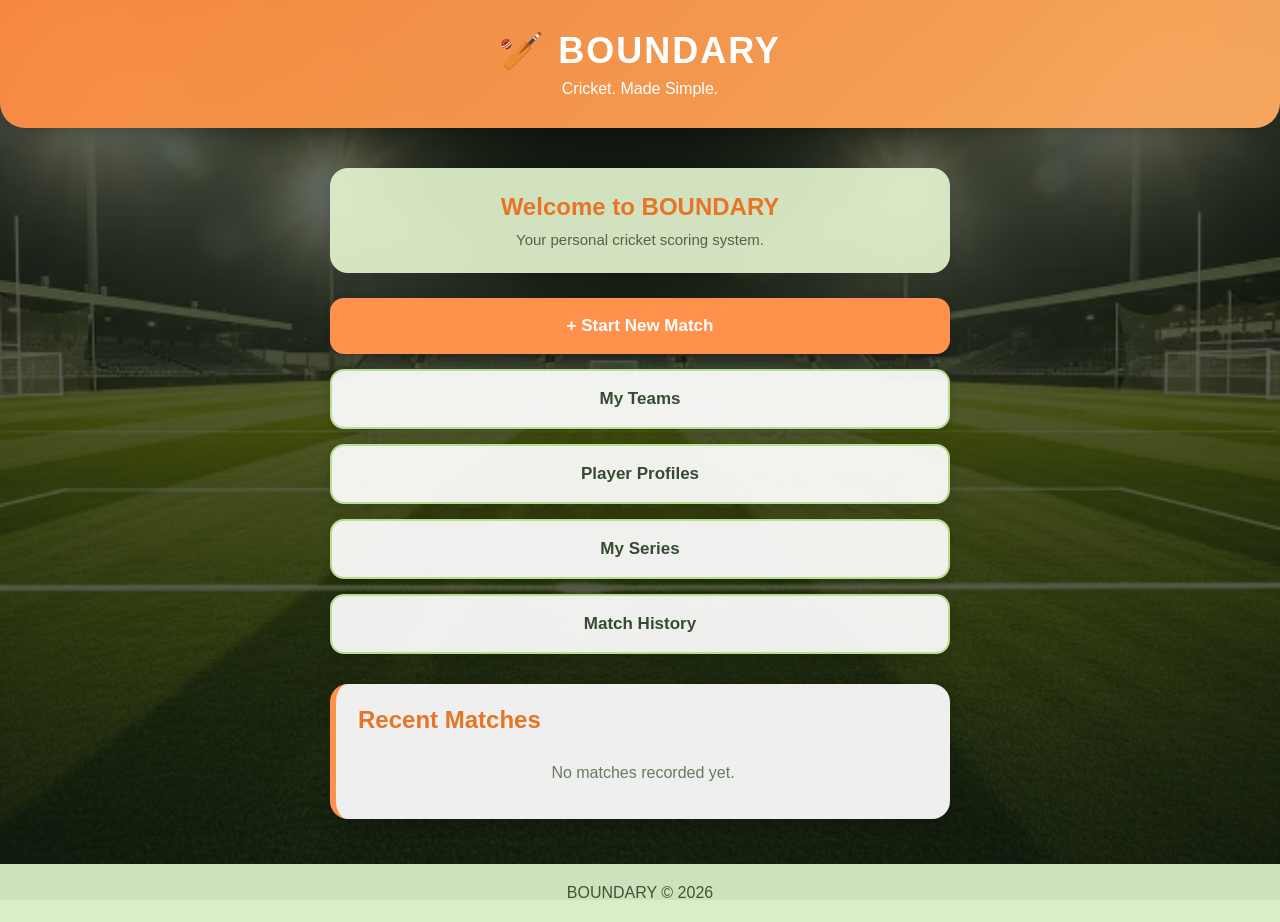
<file: index.html>
<!DOCTYPE html>
<html>
<head>
    <meta charset="UTF-8">
    <meta http-equiv="refresh" content="0;url=homepage.html">
    <title>BOUNDARY</title>
</head>
<body>
    <p>Opening BOUNDARY...</p>
    <script>
        window.location.replace("homepage.html");
    </script>
</body>
</html>
</file>
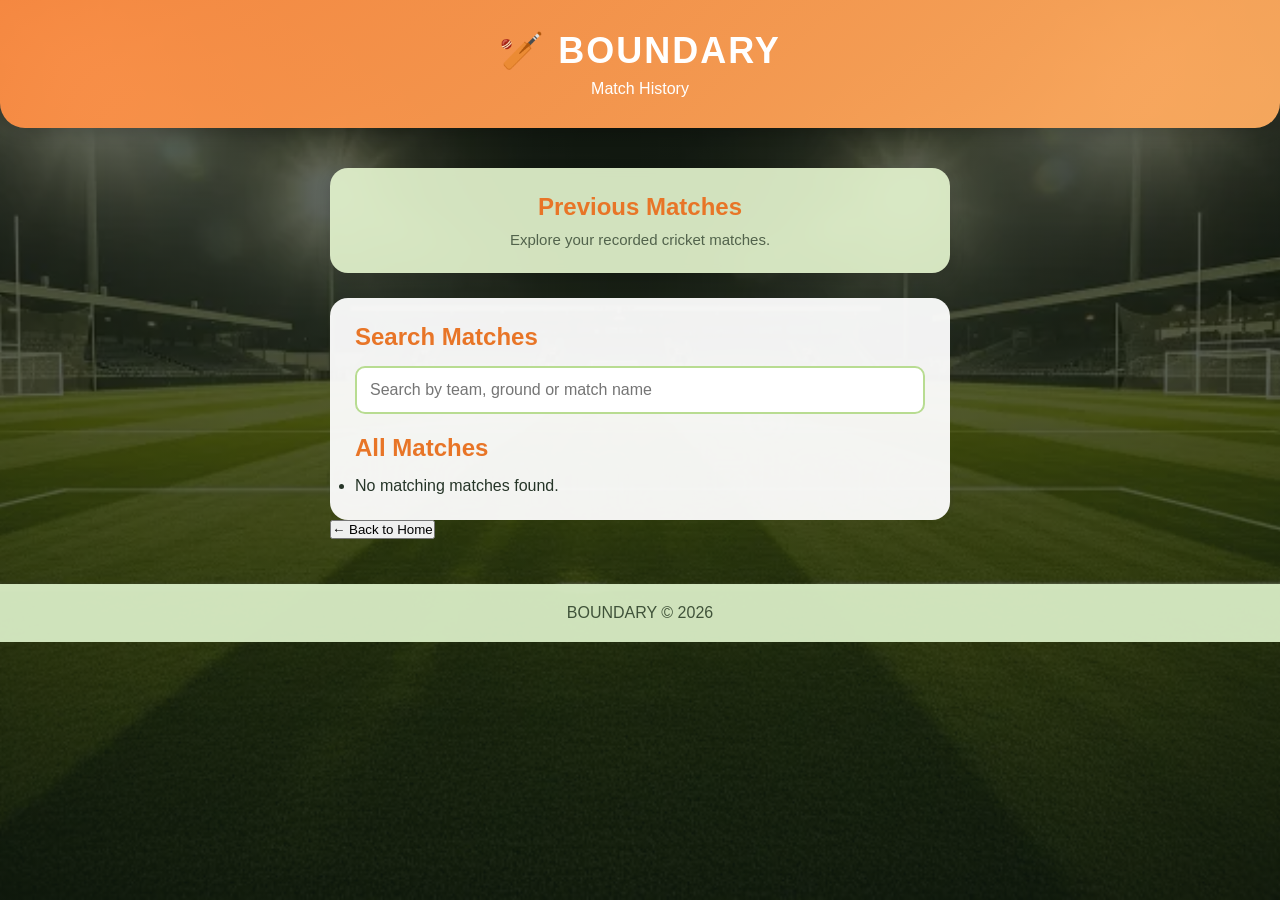
<file: history.html>
<!DOCTYPE html>
<html lang="en">
<head>
    <meta charset="UTF-8">
    <meta name="viewport" content="width=device-width, initial-scale=1.0">
    <title>BOUNDARY - Match History</title>
    <link rel="stylesheet" href="style.css">
</head>
<body>
    <header>
        <h1>🏏 BOUNDARY</h1>
        <p>Match History</p>
    </header>

    <main>
        <section class="welcome">
            <h2>Previous Matches</h2>
            <p>Explore your recorded cricket matches.</p>
        </section>

        <section class="setup-form">
            <h2>Search Matches</h2>

            <input type="text" id="matchSearch"
                   placeholder="Search by team, ground or match name"
                   oninput="displayMatchHistory()">

            <h2>All Matches</h2>

            <ul id="matchHistoryList">
                <li>No matches recorded yet.</li>
            </ul>
        </section>

        <button class="back-button"
                onclick="window.location.href='homepage.html'">
            ← Back to Home
        </button>
    </main>

    <footer><p>BOUNDARY © 2026</p></footer>
    <script src="script.js"></script>
</body>
</html>
</file>
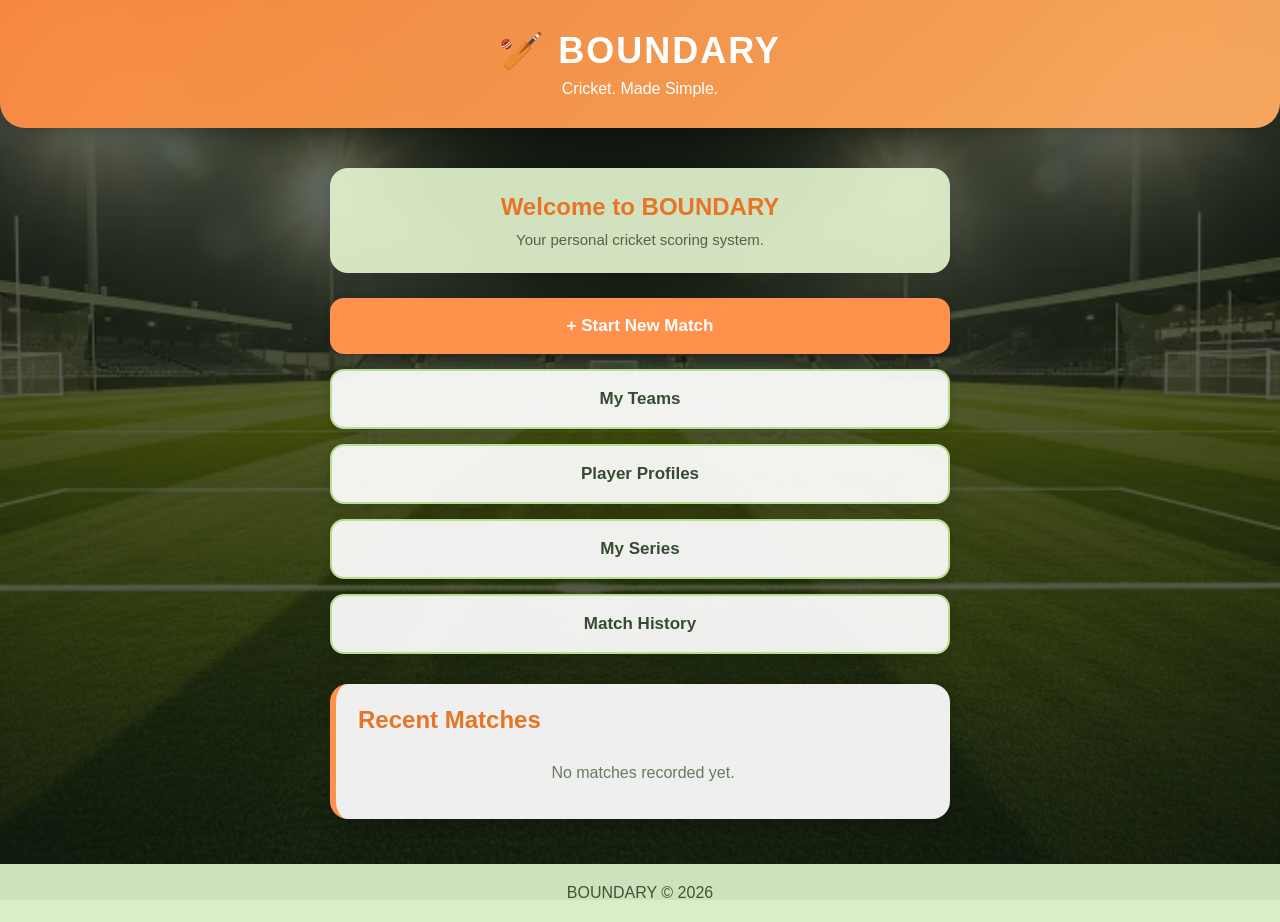
<file: homepage.html>
<!DOCTYPE html>
<html lang="en">
<head>
    <meta charset="UTF-8">
    <meta name="viewport" content="width=device-width, initial-scale=1.0">

    <title>BOUNDARY - Cricket Scoring</title>

    <link rel="stylesheet" href="style.css">
</head>

<body>

    <header>
        <h1>🏏 BOUNDARY</h1>
        <p>Cricket. Made Simple.</p>
    </header>

    <main>

        <section class="welcome">
            <h2>Welcome to BOUNDARY</h2>
            <p>Your personal cricket scoring system.</p>
        </section>

        <section class="menu">

            <button onclick="startMatch()">
                + Start New Match
            </button>

            <button onclick="showTeams()">
                My Teams
            </button>

            <button onclick="showPlayers()">
                Player Profiles
            </button>

            <button onclick="showSeries()">
                My Series
            </button>

            <button onclick="showHistory()">
                Match History
            </button>

        </section>

        <section class="recent">
            <h2>Recent Matches</h2>
            <p id="recentMatches">
                No matches recorded yet.
            </p>
        </section>

    </main>

    <footer>
        <p>BOUNDARY © 2026</p>
    </footer>

    <script src="script.js"></script>

</body>
</html>
</file>
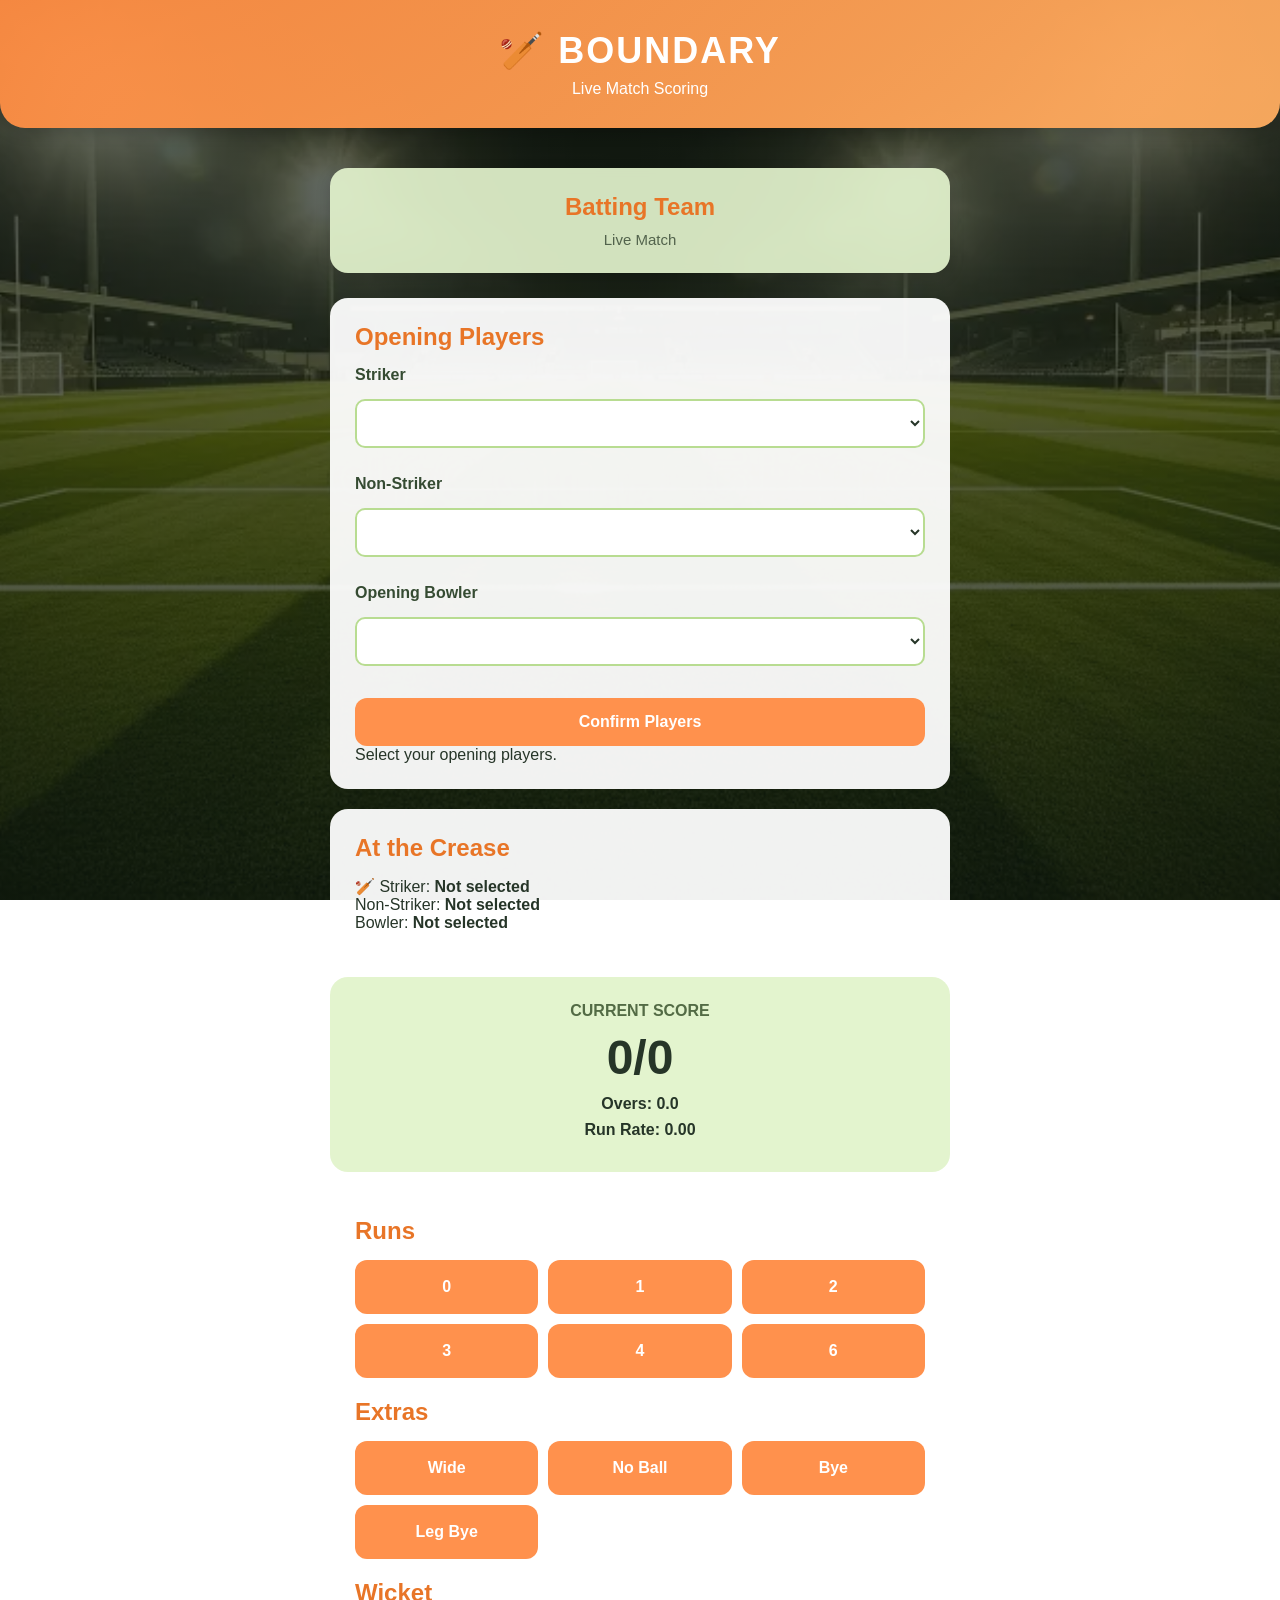
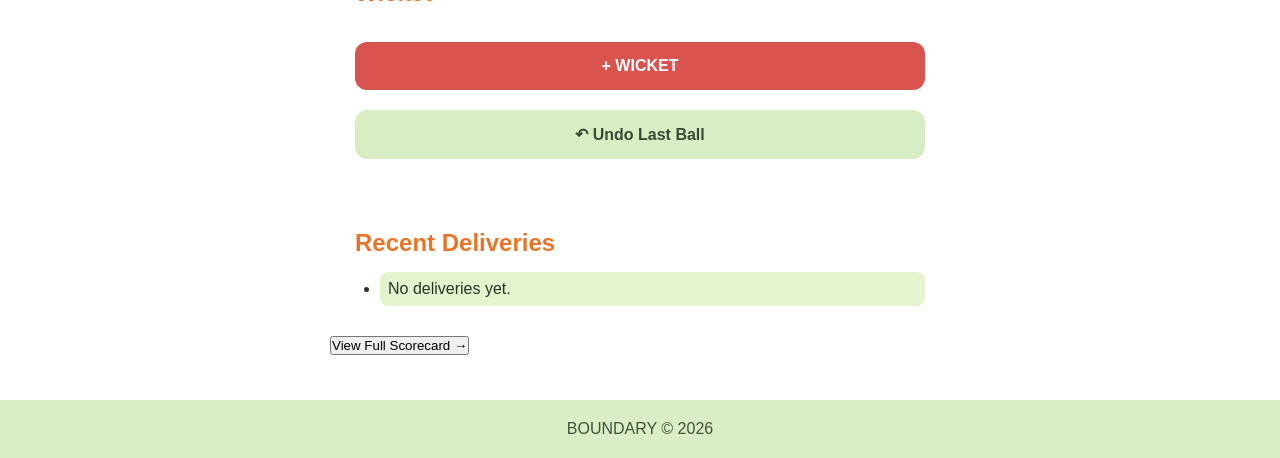
<file: live-scoring.html>
<!DOCTYPE html>
<html lang="en">
<head>
    <meta charset="UTF-8">
    <meta name="viewport" content="width=device-width, initial-scale=1.0">
    <title>BOUNDARY - Live Scoring</title>
    <link rel="stylesheet" href="style.css">
</head>
<body>
    <header>
        <h1>🏏 BOUNDARY</h1>
        <p>Live Match Scoring</p>
    </header>

    <main>
        <section class="welcome">
            <h2 id="battingTeamName">Batting Team</h2>
            <p id="matchInfo">Live Match</p>
        </section>

        <section class="setup-form">
    <h2>Opening Players</h2>

    <label for="striker">Striker</label>
    <select id="striker"></select>

    <label for="nonStriker">Non-Striker</label>
    <select id="nonStriker"></select>

    <label for="openingBowler">Opening Bowler</label>
    <select id="openingBowler"></select>

    <button onclick="confirmOpeningPlayers()">
        Confirm Players
    </button>

    <p id="openingStatus">Select your opening players.</p>
</section>
<section class="setup-form" id="playingPlayers">
    <h2>At the Crease</h2>

    <p>🏏 Striker: <strong id="currentStriker">Not selected</strong></p>

    <p>Non-Striker: <strong id="currentNonStriker">Not selected</strong></p>

    <p>Bowler: <strong id="currentBowler">Not selected</strong></p>
</section>
        <section class="score-card">
    <p class="score-label">CURRENT SCORE</p>
    <h1 id="totalScore">0/0</h1>
    <p id="oversDisplay">Overs: 0.0</p>
    <p id="runRate">Run Rate: 0.00</p>

    <div id="targetInfo" style="display:none;">
        <hr>
        <p id="targetDisplay">Target: 0</p>
        <h2 id="runsNeeded">Runs Needed: 0</h2>
        <p id="ballsRemaining">Balls Remaining: 0</p>
    </div>
</section>

        <section class="setup-form">
            <h2>Runs</h2>
            <div class="scoring-buttons">
                <button onclick="addRuns(0)">0</button>
                <button onclick="addRuns(1)">1</button>
                <button onclick="addRuns(2)">2</button>
                <button onclick="addRuns(3)">3</button>
                <button onclick="addRuns(4)">4</button>
                <button onclick="addRuns(6)">6</button>
            </div>

            <h2>Extras</h2>
            <div class="scoring-buttons">
                <button onclick="addExtra('wide')">Wide</button>
                <button onclick="addExtra('noBall')">No Ball</button>
                <button onclick="addExtra('bye')">Bye</button>
                <button onclick="addExtra('legBye')">Leg Bye</button>
            </div>

            <h2>Wicket</h2>
            <button class="wicket-button" onclick="addWicket()">
                + WICKET
            </button>

            <button class="back-button" onclick="undoBall()">
                ↶ Undo Last Ball
            </button>
        </section>

        <section class="setup-form">
            <h2>Recent Deliveries</h2>
            <ul id="ballHistory">
                <li>No deliveries yet.</li>
            </ul>

        </section>
       <button onclick="window.location.href='scorecard.html'">
    View Full Scorecard →
</button>
    </main>

    <footer><p>BOUNDARY © 2026</p></footer>
    <script src="script.js"></script>
</body>
</html>
</file>
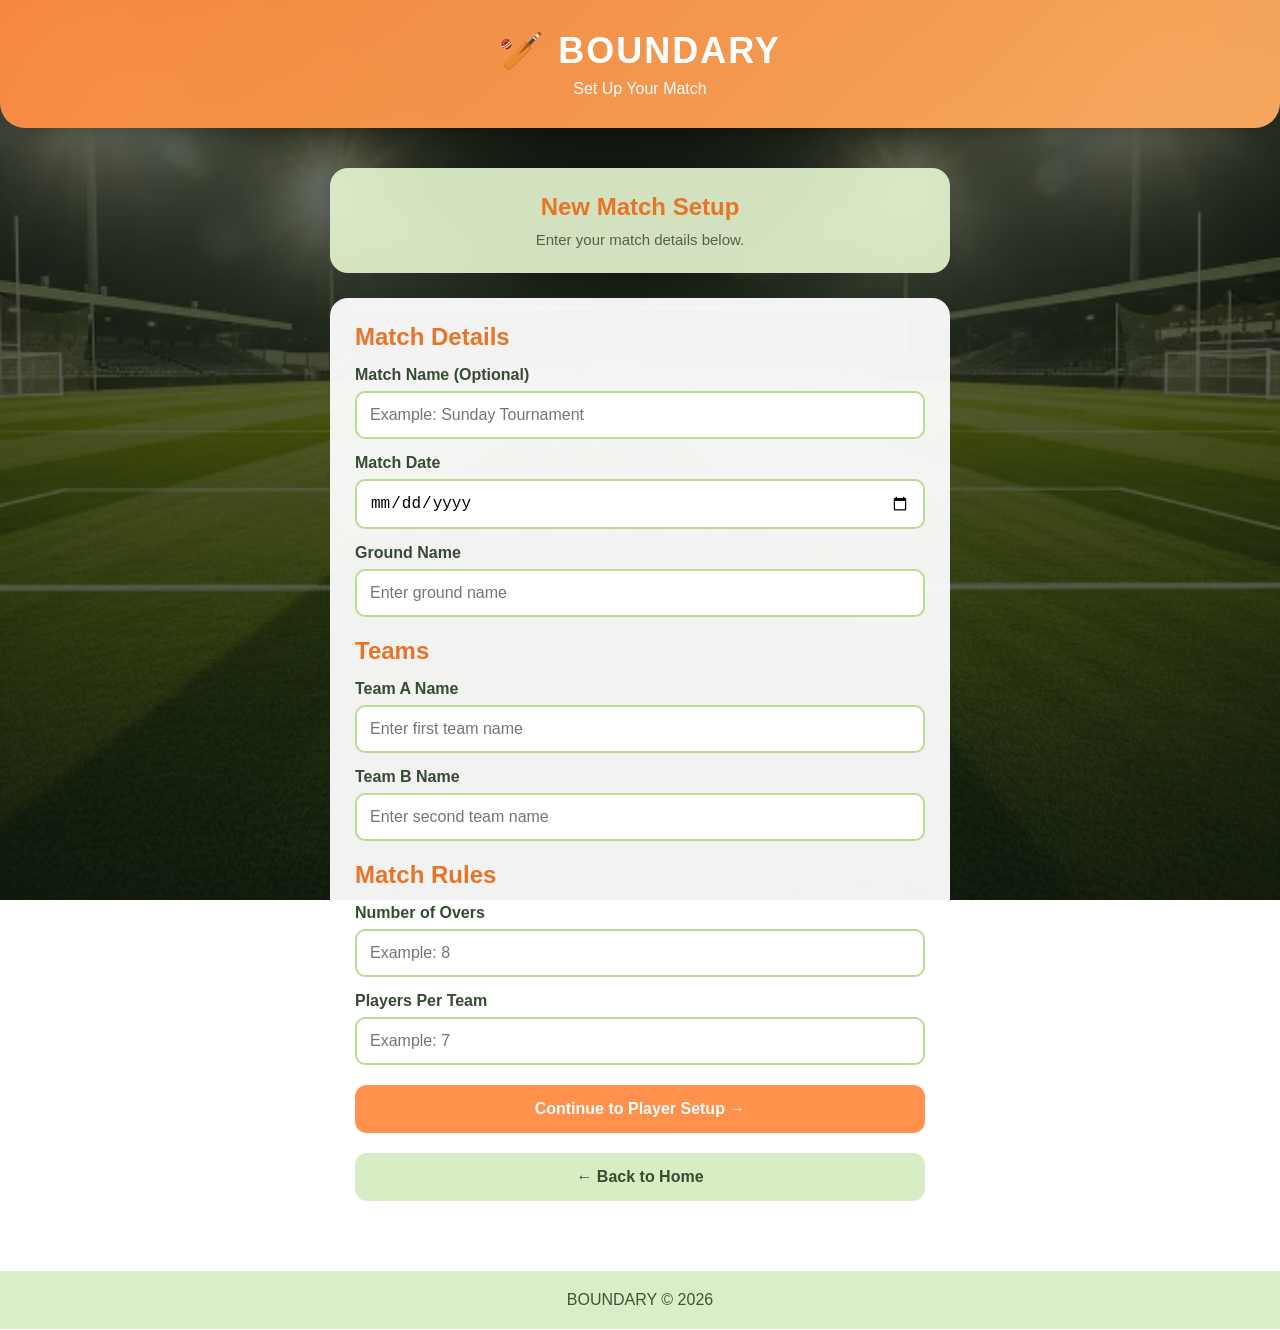
<file: new match.html>
<!DOCTYPE html>
<html lang="en">

<head>
    <meta charset="UTF-8">
    <meta name="viewport" content="width=device-width, initial-scale=1.0">

    <title>BOUNDARY - Match Setup</title>

    <link rel="stylesheet" href="style.css">
</head>

<body>

    <header>
        <h1>🏏 BOUNDARY</h1>
        <p>Set Up Your Match</p>
    </header>

    <main>

        <section class="welcome">
            <h2>New Match Setup</h2>
            <p>Enter your match details below.</p>
        </section>

        <section class="setup-form">

            <h2>Match Details</h2>

            <label>Match Name (Optional)</label>
            <input type="text" id="matchName"
                   placeholder="Example: Sunday Tournament">

            <label>Match Date</label>
            <input type="date" id="matchDate">

            <label>Ground Name</label>
            <input type="text" id="groundName"
                   placeholder="Enter ground name">

            <h2>Teams</h2>

            <label>Team A Name</label>
            <input type="text" id="teamA"
                   placeholder="Enter first team name">

            <label>Team B Name</label>
            <input type="text" id="teamB"
                   placeholder="Enter second team name">

            <h2>Match Rules</h2>

            <label>Number of Overs</label>
            <input type="number" id="overs"
                   min="1" placeholder="Example: 8">

            <label>Players Per Team</label>
            <input type="number" id="players"
                   min="1" placeholder="Example: 7">

            <button onclick="continueSetup()">
                Continue to Player Setup →
            </button>

            <button class="back-button"
                    onclick="window.location.href='homepage.html'">
                ← Back to Home
            </button>

        </section>

    </main>

    <footer>
        <p>BOUNDARY © 2026</p>
    </footer>

    <script src="script.js"></script>

</body>
</html>
</file>
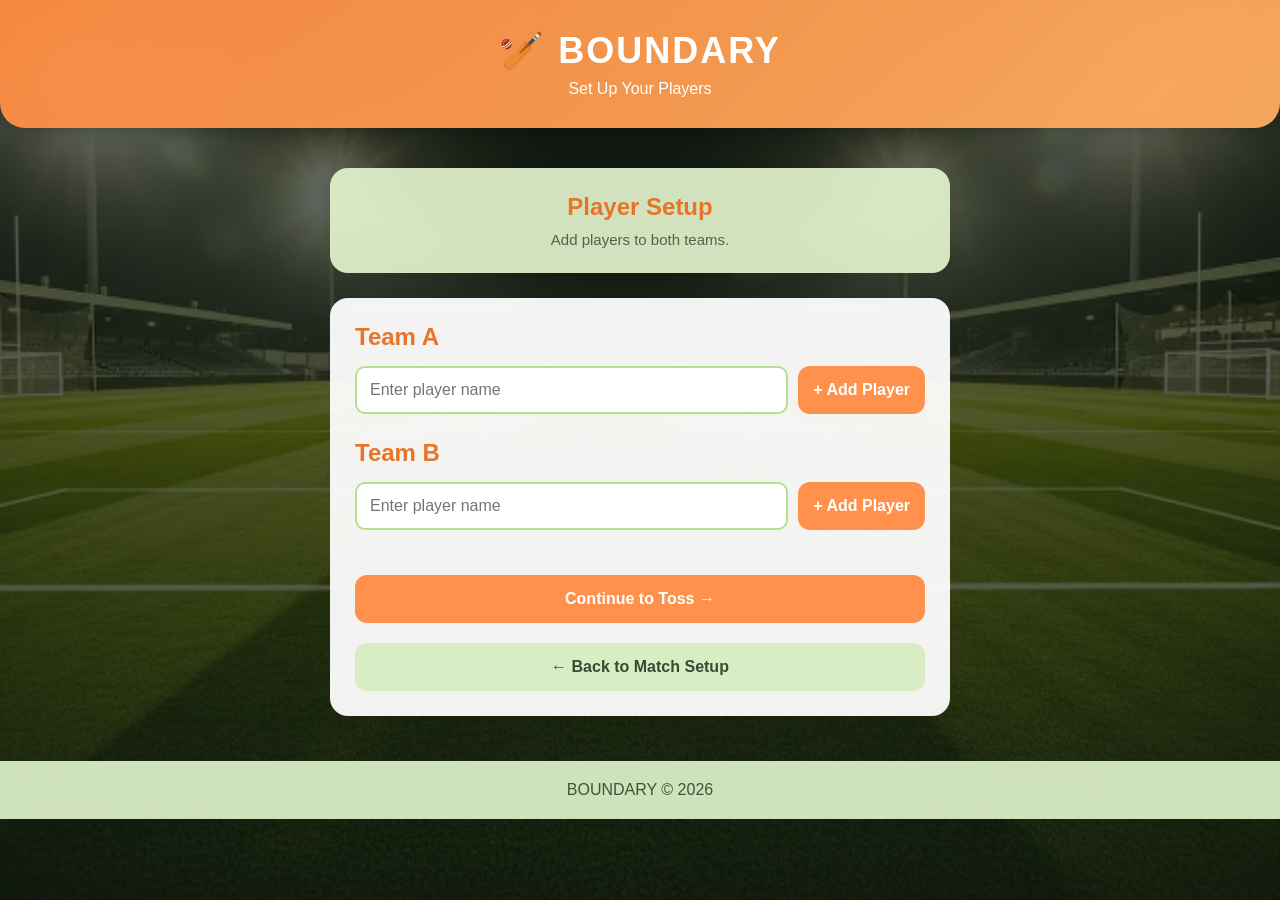
<file: player-setup.html>
<!DOCTYPE html>
<html lang="en">
<head>
    <meta charset="UTF-8">
    <meta name="viewport" content="width=device-width, initial-scale=1.0">
    <title>BOUNDARY - Player Setup</title>
    <link rel="stylesheet" href="style.css">
</head>
<body>
    <header>
        <h1>🏏 BOUNDARY</h1>
        <p>Set Up Your Players</p>
    </header>

    <main>
        <section class="welcome">
            <h2 id="matchTitle">Player Setup</h2>
            <p>Add players to both teams.</p>
        </section>

        <section class="setup-form">
            <h2 id="teamAHeading">Team A</h2>
            <div class="player-entry">
                <input type="text" id="playerAName"
                       placeholder="Enter player name">
                <button onclick="addPlayer('A')">+ Add Player</button>
            </div>
            <ul id="teamAList"></ul>

            <h2 id="teamBHeading">Team B</h2>
            <div class="player-entry">
                <input type="text" id="playerBName"
                       placeholder="Enter player name">
                <button onclick="addPlayer('B')">+ Add Player</button>
            </div>
            <ul id="teamBList"></ul>

            <button onclick="finishPlayerSetup()">
                Continue to Toss →
            </button>

            <button class="back-button"
                    onclick="window.location.href='new match.html'">
                ← Back to Match Setup
            </button>
        </section>
    </main>

    <footer><p>BOUNDARY © 2026</p></footer>
    <script src="script.js"></script>
</body>
</html>
</file>
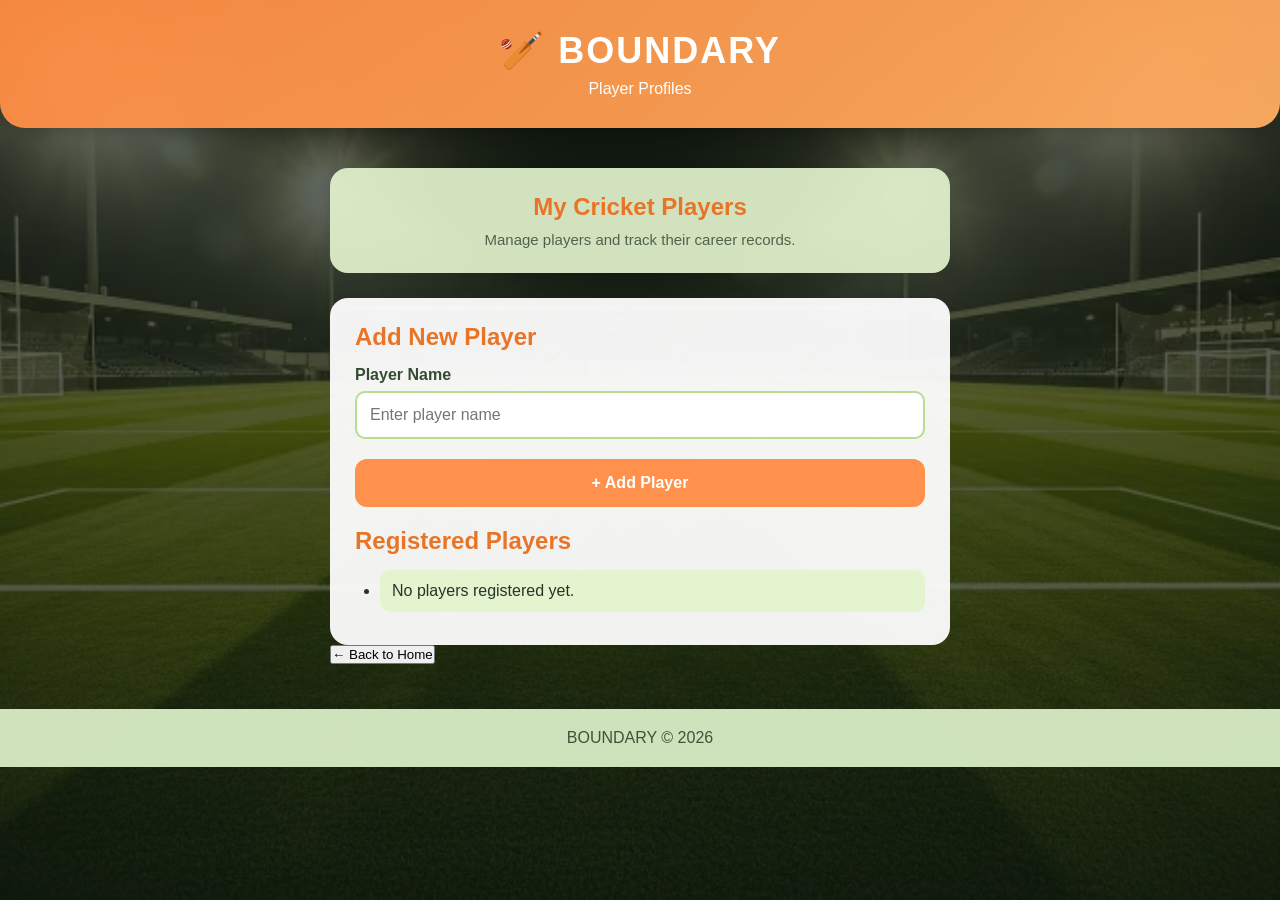
<file: players.html>
<!DOCTYPE html>
<html lang="en">
<head>
    <meta charset="UTF-8">
    <meta name="viewport" content="width=device-width, initial-scale=1.0">
    <title>BOUNDARY - Player Profiles</title>
    <link rel="stylesheet" href="style.css">
</head>
<body>
    <header>
        <h1>🏏 BOUNDARY</h1>
        <p>Player Profiles</p>
    </header>

    <main>
        <section class="welcome">
            <h2>My Cricket Players</h2>
            <p>Manage players and track their career records.</p>
        </section>

        <section class="setup-form">
            <h2>Add New Player</h2>

            <label for="newPlayerName">Player Name</label>
            <input type="text" id="newPlayerName"
                   placeholder="Enter player name">

            <button onclick="savePlayer()">+ Add Player</button>

            <h2>Registered Players</h2>

            <ul id="registeredPlayersList">
                <li>No players registered yet.</li>
            </ul>
        </section>

        <button class="back-button"
                onclick="window.location.href='homepage.html'">
            ← Back to Home
        </button>
    </main>

    <footer><p>BOUNDARY © 2026</p></footer>
    <script src="script.js"></script>
</body>
</html>
</file>
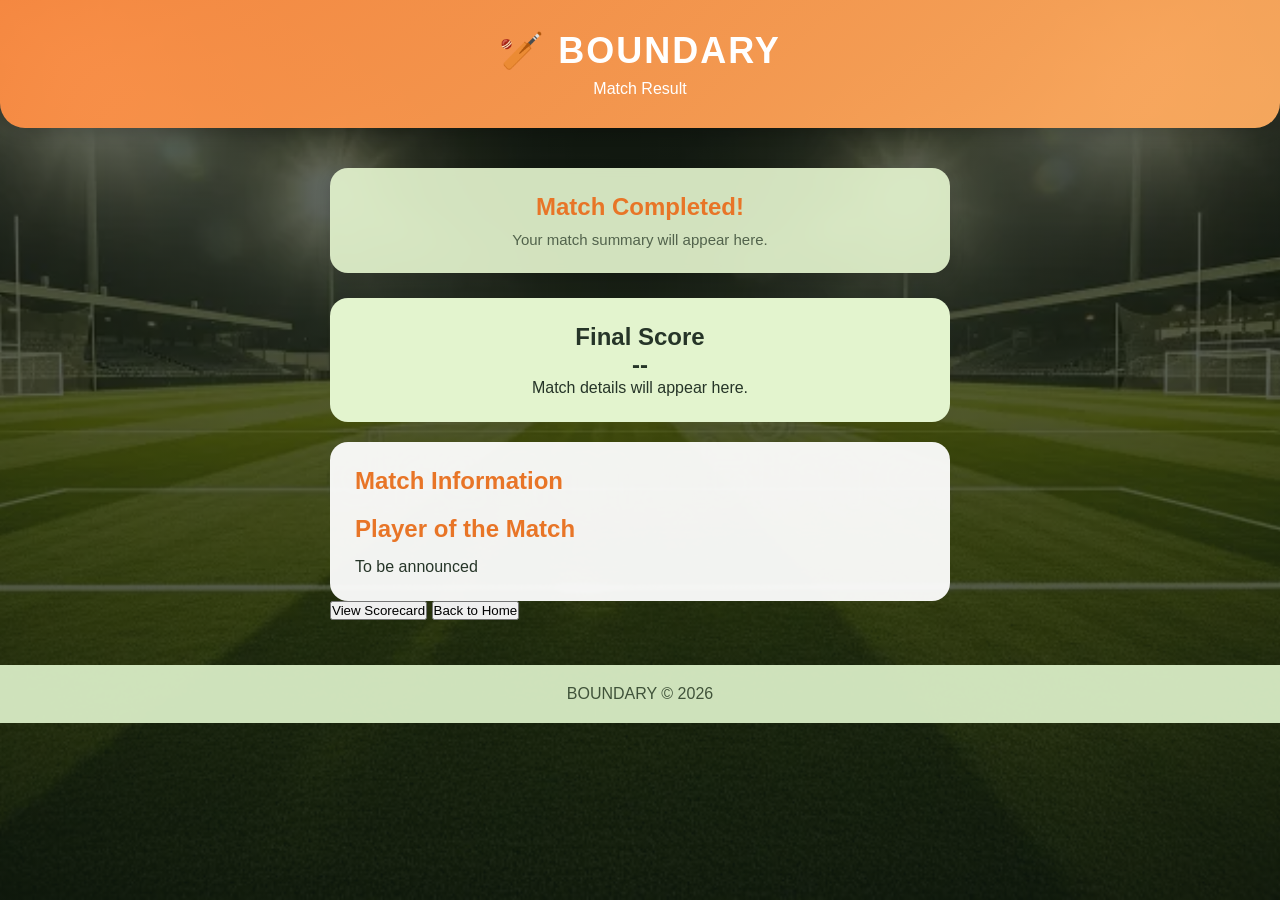
<file: result.html>
<!DOCTYPE html>
<html lang="en">
<head>
    <meta charset="UTF-8">
    <meta name="viewport" content="width=device-width, initial-scale=1.0">
    <title>BOUNDARY - Match Result</title>
    <link rel="stylesheet" href="style.css">
</head>
<body>
    <header>
        <h1>🏏 BOUNDARY</h1>
        <p>Match Result</p>
    </header>

    <main>
        <section class="welcome">
            <h2>Match Completed!</h2>
            <p id="resultMessage">Your match summary will appear here.</p>
        </section>

        <section class="score-card">
            <h2>Final Score</h2>
            <h1 id="finalScore">--</h1>
            <p id="resultDetails">Match details will appear here.</p>
        </section>

        <section class="setup-form">
            <h2>Match Information</h2>
            <p id="resultMatchInfo"></p>

            <h2>Player of the Match</h2>
            <p id="playerOfMatch">To be announced</p>
        </section>

        <button onclick="window.location.href='scorecard.html'">
            View Scorecard
        </button>

        <button class="back-button"
                onclick="window.location.href='homepage.html'">
            Back to Home
        </button>
    </main>

    <footer><p>BOUNDARY © 2026</p></footer>
    <script src="script.js"></script>
</body>
</html>
</file>
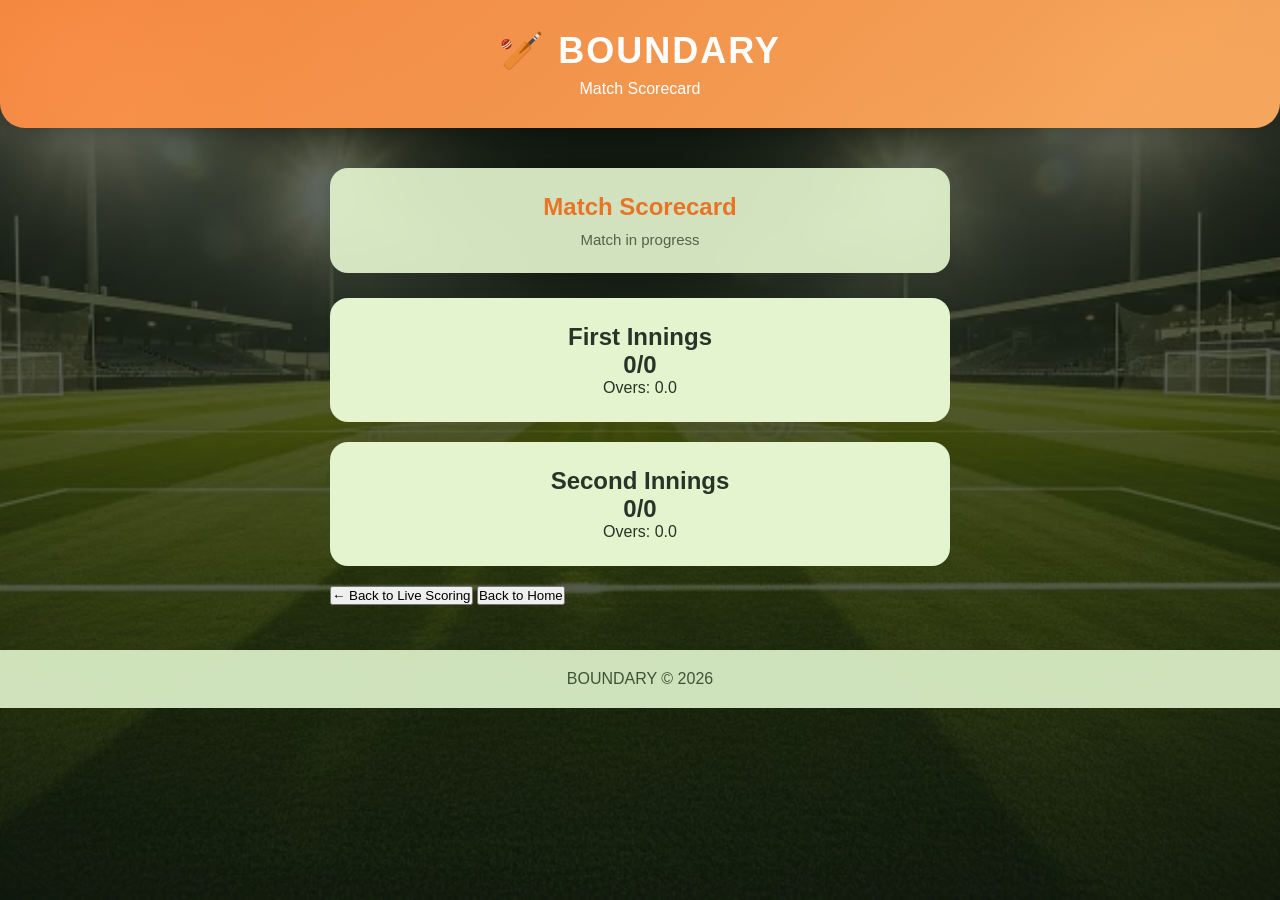
<file: scorecard.html>
<!DOCTYPE html>
<html lang="en">
<head>
    <meta charset="UTF-8">
    <meta name="viewport" content="width=device-width, initial-scale=1.0">
    <title>BOUNDARY - Scorecard</title>
    <link rel="stylesheet" href="style.css">
</head>
<body>
    <header>
        <h1>🏏 BOUNDARY</h1>
        <p>Match Scorecard</p>
    </header>

    <main>
        <section class="welcome">
            <h2 id="scorecardMatchInfo">Match Scorecard</h2>
            <p id="matchResult">Match in progress</p>
        </section>

        <section class="score-card">
            <h2>First Innings</h2>
            <h1 id="firstInningsTotal">0/0</h1>
            <p id="firstInningsOvers">Overs: 0.0</p>
            <div id="firstBattingSummary"></div>
            <div id="firstBowlingSummary"></div>
        </section>

        <section class="score-card">
            <h2>Second Innings</h2>
            <h1 id="secondInningsTotal">0/0</h1>
            <p id="secondInningsOvers">Overs: 0.0</p>
            <div id="secondBattingSummary"></div>
            <div id="secondBowlingSummary"></div>
            <p id="scorecardTarget"></p>
        </section>

        <button onclick="window.location.href='live-scoring.html'">
            ← Back to Live Scoring
        </button>

        <button class="back-button"
                onclick="window.location.href='homepage.html'">
            Back to Home
        </button>
    </main>

    <footer><p>BOUNDARY © 2026</p></footer>
    <script src="script.js"></script>
</body>
</html>
</file>
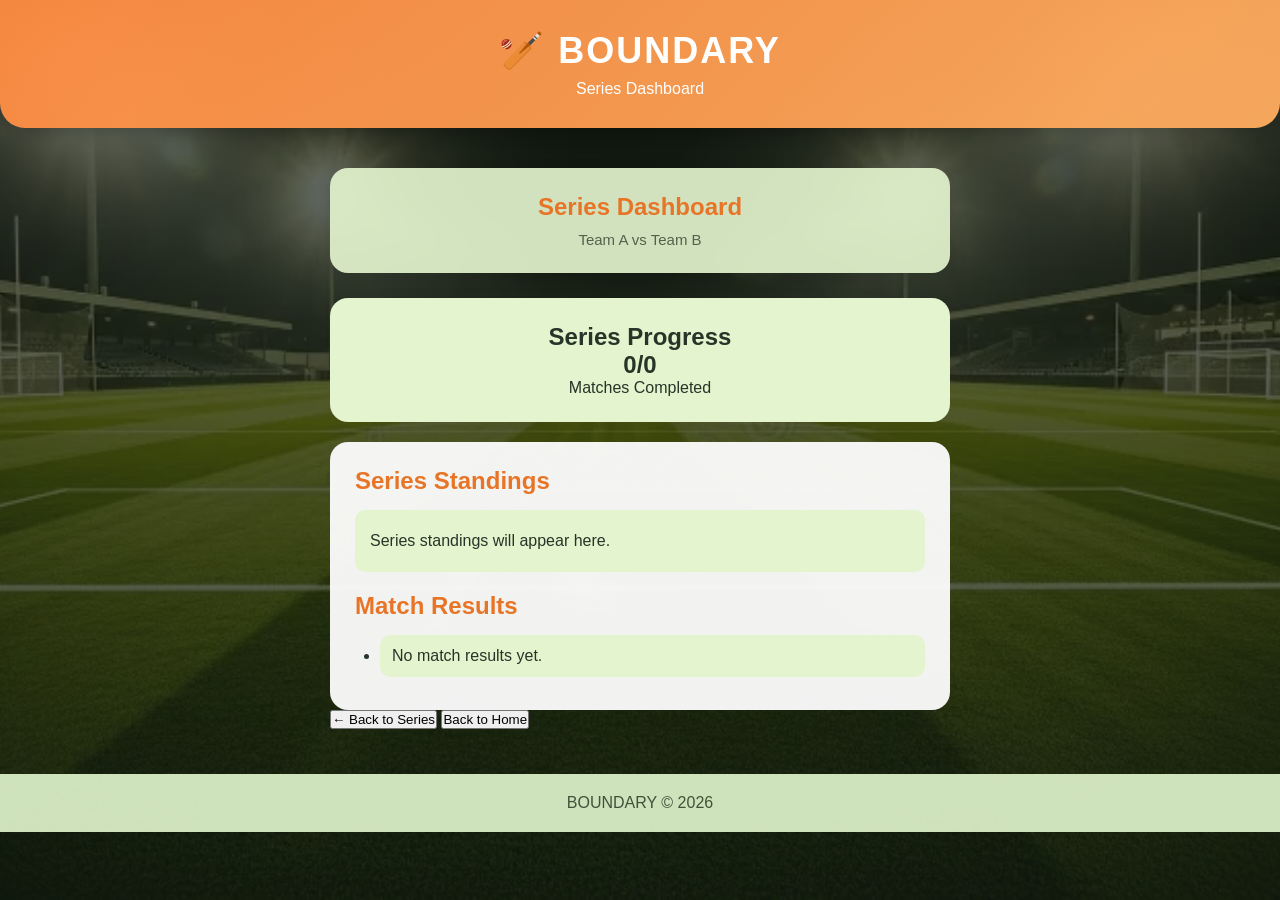
<file: series-dashboard.html>
<!DOCTYPE html>
<html lang="en">
<head>
    <meta charset="UTF-8">
    <meta name="viewport" content="width=device-width, initial-scale=1.0">
    <title>BOUNDARY - Series Dashboard</title>
    <link rel="stylesheet" href="style.css">
</head>
<body>
    <header>
        <h1>🏏 BOUNDARY</h1>
        <p>Series Dashboard</p>
    </header>

    <main>
        <section class="welcome">
            <h2 id="dashboardSeriesName">Series Dashboard</h2>
            <p id="dashboardTeams">Team A vs Team B</p>
        </section>

        <section class="score-card">
            <h2>Series Progress</h2>
            <h1 id="matchesProgress">0/0</h1>
            <p>Matches Completed</p>
        </section>

        <section class="setup-form">
            <h2>Series Standings</h2>

            <div id="seriesStandings">
                <p>Series standings will appear here.</p>
            </div>

            <h2>Match Results</h2>

            <ul id="seriesMatchResults">
                <li>No match results yet.</li>
            </ul>
        </section>

        <button onclick="window.location.href='series.html'">
            ← Back to Series
        </button>

       <button type="button"
        onclick="window.location.assign('./homepage.html')">
    Back to Home
</button>
    </main>

    <footer><p>BOUNDARY © 2026</p></footer>
    <script src="script.js"></script>
</body>
</html>
</file>
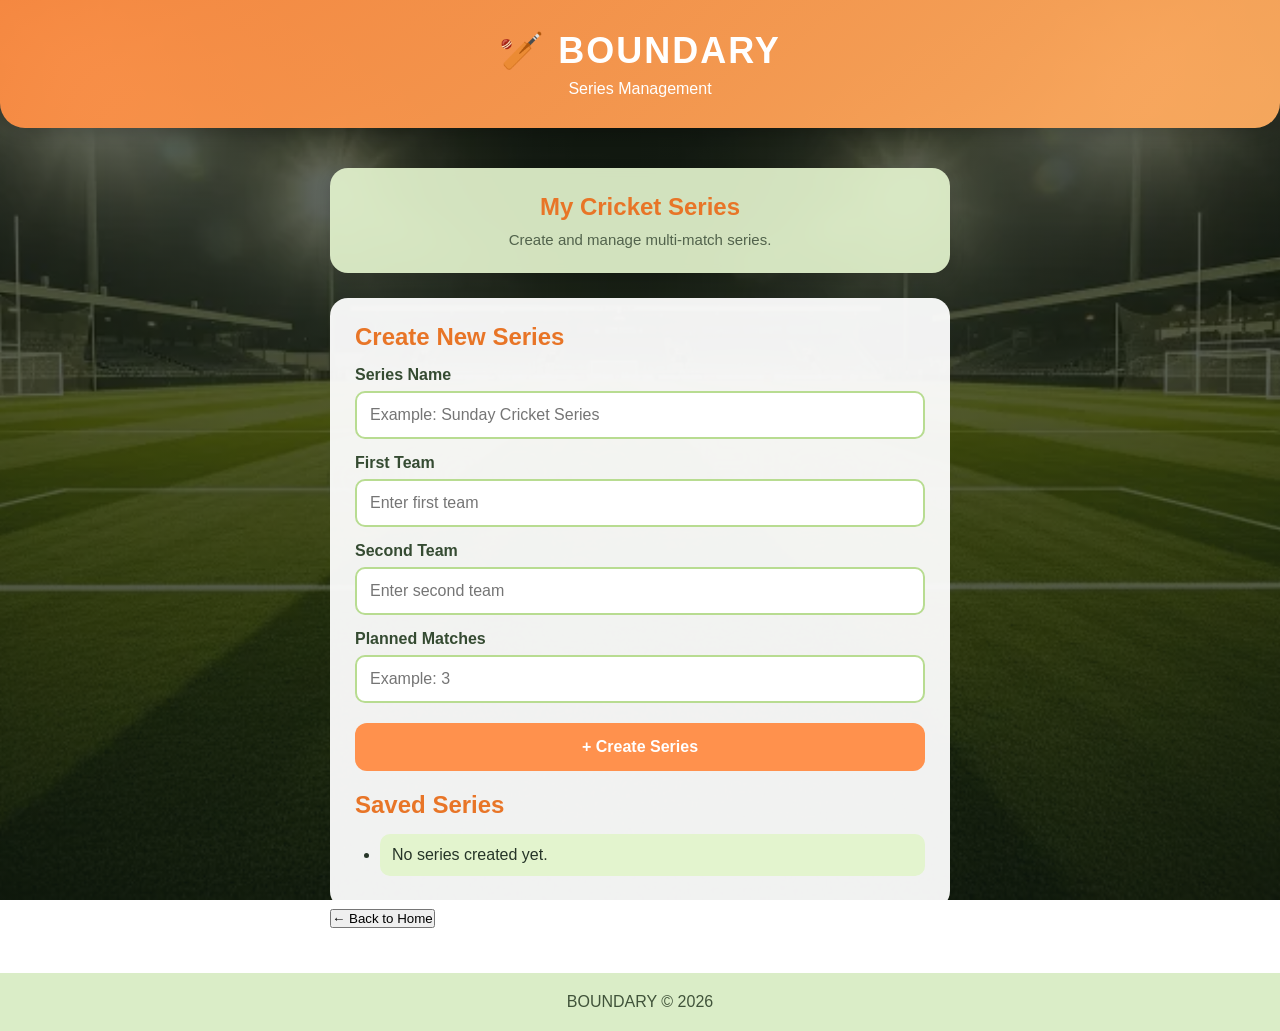
<file: series.html>
<!DOCTYPE html>
<html lang="en">
<head>
    <meta charset="UTF-8">
    <meta name="viewport" content="width=device-width, initial-scale=1.0">
    <title>BOUNDARY - Series Management</title>
    <link rel="stylesheet" href="style.css">
</head>
<body>
    <header>
        <h1>🏏 BOUNDARY</h1>
        <p>Series Management</p>
    </header>

    <main>
        <section class="welcome">
            <h2>My Cricket Series</h2>
            <p>Create and manage multi-match series.</p>
        </section>

        <section class="setup-form">
            <h2>Create New Series</h2>

            <label for="seriesName">Series Name</label>
            <input type="text" id="seriesName"
                   placeholder="Example: Sunday Cricket Series">

            <label for="seriesTeamA">First Team</label>
            <input type="text" id="seriesTeamA"
                   placeholder="Enter first team">

            <label for="seriesTeamB">Second Team</label>
            <input type="text" id="seriesTeamB"
                   placeholder="Enter second team">

            <label for="plannedMatches">Planned Matches</label>
            <input type="number" id="plannedMatches"
                   min="1" placeholder="Example: 3">

            <button onclick="saveSeries()">+ Create Series</button>

            <h2>Saved Series</h2>
            <ul id="savedSeriesList">
                <li>No series created yet.</li>
            </ul>
        </section>

        <button class="back-button"
                onclick="window.location.href='homepage.html'">
            ← Back to Home
        </button>
    </main>

    <footer><p>BOUNDARY © 2026</p></footer>
    <script src="script.js"></script>
</body>
</html>
</file>
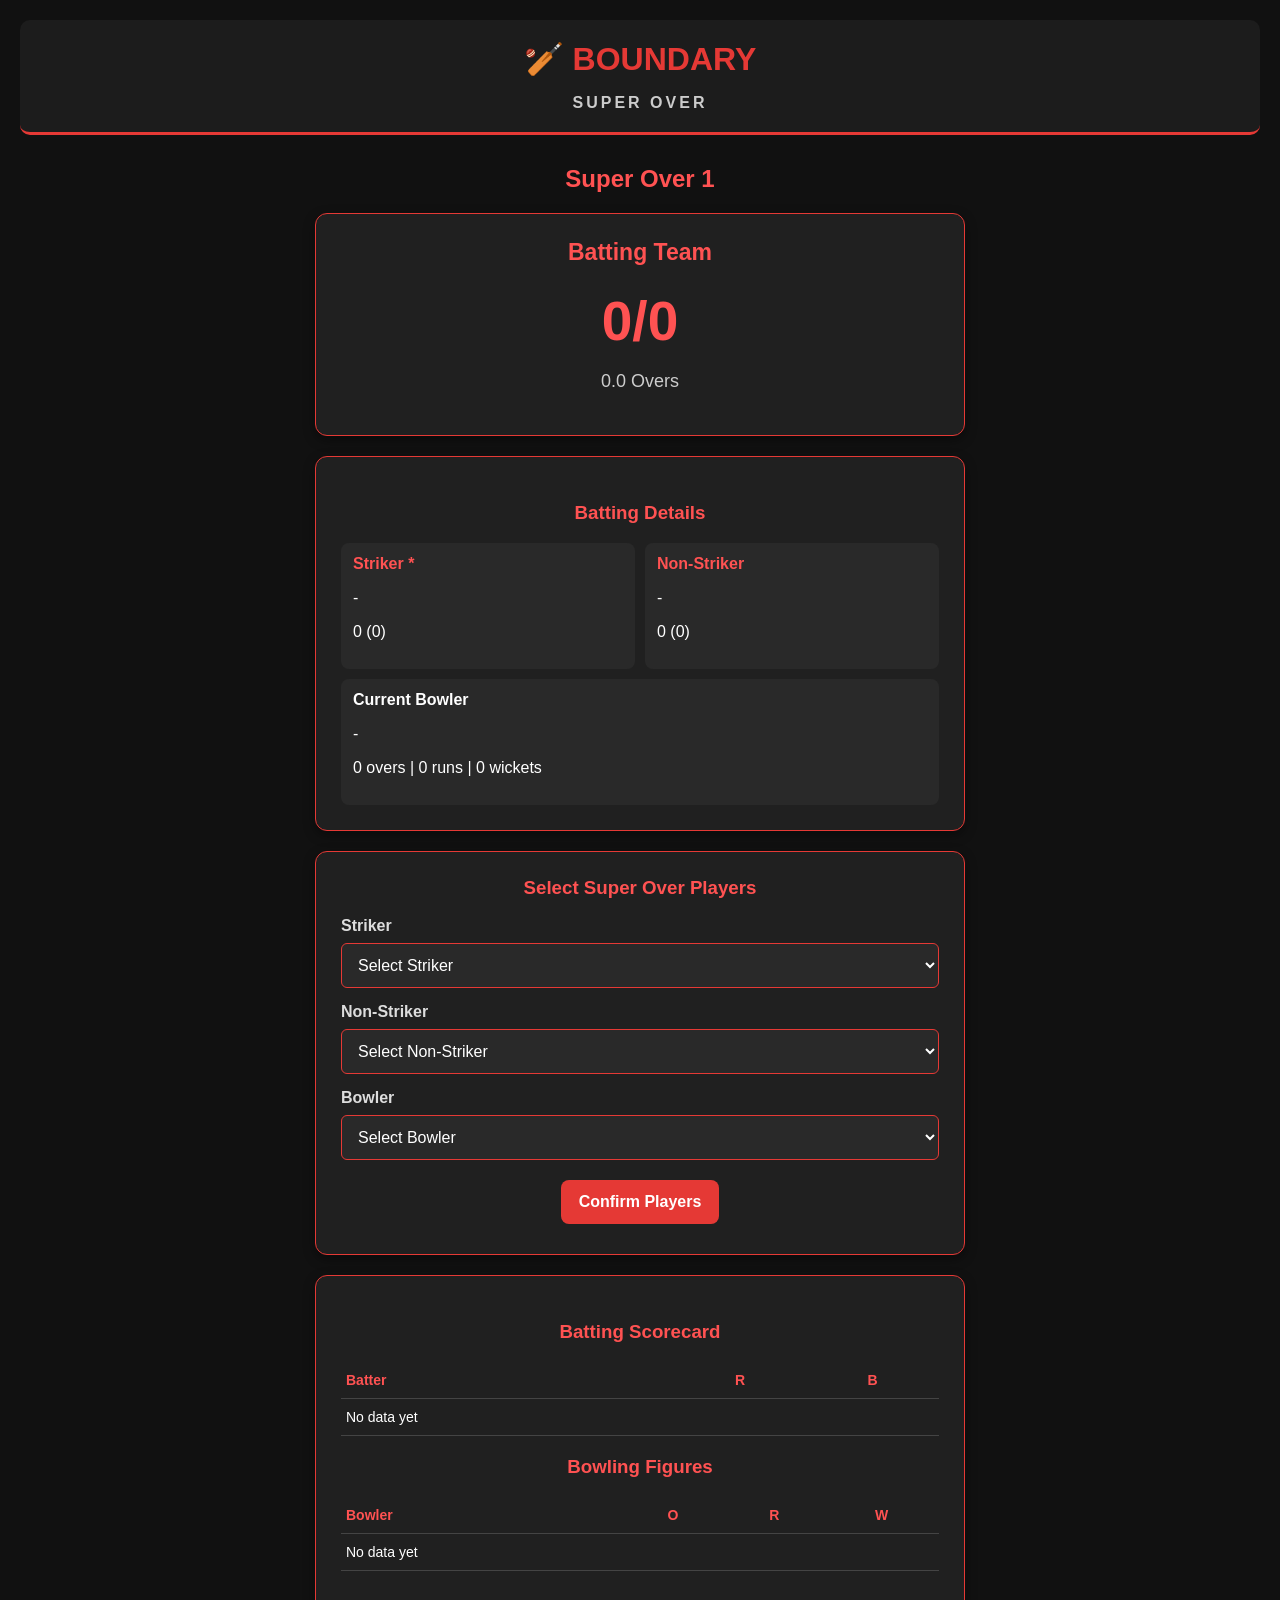
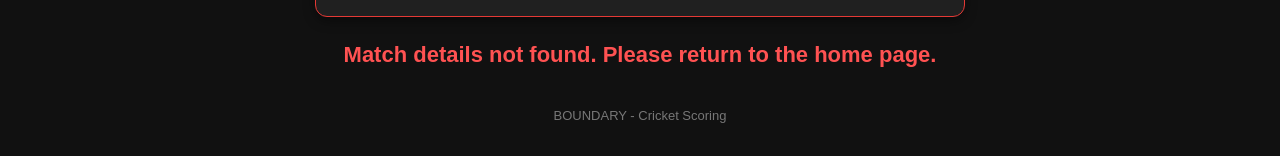
<file: superover.html>
<!DOCTYPE html>
<html lang="en">
<head>
    <meta charset="UTF-8">
    <meta name="viewport" content="width=device-width, initial-scale=1.0">
    <title>BOUNDARY - Super Over</title>
    <link rel="stylesheet" href="superover.css">

    <style>
        .stats-table {
            width: 100%;
            border-collapse: collapse;
            margin: 12px 0 20px;
            font-size: 14px;
        }

        .stats-table th,
        .stats-table td {
            padding: 10px 5px;
            border-bottom: 1px solid #444;
            text-align: center;
        }

        .stats-table th {
            color: #ff5252;
        }

        .stats-table td:first-child,
        .stats-table th:first-child {
            text-align: left;
        }

        .stats-section h3 {
            margin-top: 20px;
        }

        .summary-innings {
            background: #292929;
            border: 1px solid #555;
            border-radius: 8px;
            padding: 12px;
            margin: 12px 0;
            text-align: left;
        }

        .summary-innings h4 {
            color: #ff5252;
            margin: 0 0 8px;
        }

        #finalSummary {
            display: none;
            border: 2px solid #4caf50;
        }

        #finalWinner {
            color: #4caf50;
            font-size: 26px;
        }

        #homeButton {
            display: none;
            background: #4caf50;
            margin: 20px auto;
        }

        #homeButton:hover {
            background: #2e7d32;
        }

        .player-names {
            display: grid;
            grid-template-columns: 1fr 1fr;
            gap: 10px;
            text-align: left;
        }

        .player-card {
            background: #292929;
            border-radius: 8px;
            padding: 12px;
        }

        .player-card strong {
            color: #ff5252;
        }

        #currentBowlerCard {
            margin-top: 10px;
            text-align: left;
            background: #292929;
            padding: 12px;
            border-radius: 8px;
        }

        #matchMessage {
            white-space: pre-line;
        }

        @media (max-width: 480px) {
            .stats-table {
                font-size: 12px;
            }

            .stats-table th,
            .stats-table td {
                padding: 8px 3px;
            }
        }
    </style>
</head>

<body>

    <header>
        <h1>🏏 BOUNDARY</h1>
        <p>SUPER OVER</p>
    </header>

    <main>

        <h2 id="superOverTitle">Super Over 1</h2>

        <section class="score-section">
            <h3 id="battingTeam">Batting Team</h3>
            <h1 id="score">0/0</h1>
            <p id="overs">0.0 Overs</p>

            <div class="match-info">
                <p id="target"></p>
                <p id="runsNeeded"></p>
                <p id="ballsRemaining"></p>
            </div>
        </section>

        <!-- CURRENT BATSMEN AND BOWLER -->

        <section id="currentPlayers" class="stats-section">
            <h3>Batting Details</h3>

            <div class="player-names">
                <div class="player-card">
                    <strong>Striker *</strong>
                    <p id="strikerName">-</p>
                    <p id="strikerFigures">0 (0)</p>
                </div>

                <div class="player-card">
                    <strong>Non-Striker</strong>
                    <p id="nonStrikerName">-</p>
                    <p id="nonStrikerFigures">0 (0)</p>
                </div>
            </div>

            <div id="currentBowlerCard">
                <strong>Current Bowler</strong>
                <p id="bowlerName">-</p>
                <p id="bowlerFigures">0 overs | 0 runs | 0 wickets</p>
            </div>
        </section>

        <!-- PLAYER SELECTION -->

        <section id="playerSelection">
            <h3>Select Super Over Players</h3>

            <div class="player-input">
                <label for="superStriker">Striker</label>
                <select id="superStriker">
                    <option value="">Select Striker</option>
                </select>
            </div>

            <div class="player-input">
                <label for="superNonStriker">Non-Striker</label>
                <select id="superNonStriker">
                    <option value="">Select Non-Striker</option>
                </select>
            </div>

            <div class="player-input">
                <label for="superBowler">Bowler</label>
                <select id="superBowler">
                    <option value="">Select Bowler</option>
                </select>
            </div>

            <button onclick="confirmSuperOverPlayers()">
                Confirm Players
            </button>
        </section>

        <!-- SCORING CONTROLS -->

        <section id="superScoring" style="display: none;">
            <h3>Record Delivery</h3>

            <div class="run-buttons">
                <button onclick="recordSuperOverRun(0)">0</button>
                <button onclick="recordSuperOverRun(1)">1</button>
                <button onclick="recordSuperOverRun(2)">2</button>
                <button onclick="recordSuperOverRun(3)">3</button>
                <button onclick="recordSuperOverRun(4)">4</button>
                <button onclick="recordSuperOverRun(6)">6</button>
            </div>

            <div class="extra-buttons">
                <button onclick="recordSuperOverExtra('wide')">
                    Wide (+1)
                </button>

               <button onclick="showNoBallOptions()">
    No Ball
</button>

                <button class="wicket-button"
                        onclick="recordSuperOverWicket()">
                    Wicket
                </button>
            </div>
        </section>

        <!-- CURRENT INNINGS SCORECARD -->

        <section id="inningsScorecard" class="stats-section">
            <h3>Batting Scorecard</h3>

            <table class="stats-table">
                <thead>
                    <tr>
                        <th>Batter</th>
                        <th>R</th>
                        <th>B</th>
                    </tr>
                </thead>
                <tbody id="battingScorecardBody">
                    <tr><td colspan="3">No data yet</td></tr>
                </tbody>
            </table>

            <h3>Bowling Figures</h3>

            <table class="stats-table">
                <thead>
                    <tr>
                        <th>Bowler</th>
                        <th>O</th>
                        <th>R</th>
                        <th>W</th>
                    </tr>
                </thead>
                <tbody id="bowlingScorecardBody">
                    <tr><td colspan="4">No data yet</td></tr>
                </tbody>
            </table>
        </section>

        <!-- FINAL MATCH SUMMARY -->

        <section id="finalSummary">
            <h2>🏆 MATCH SUMMARY</h2>
            <h2 id="finalWinner"></h2>
            <p id="finalRound"></p>

            <div id="completedInnings"></div>

            <button id="homeButton" onclick="goToHome()">
                Back to BOUNDARY Home
            </button>
        </section>

        <p id="matchMessage"></p>

    </main>

    <footer>
        <p>BOUNDARY - Cricket Scoring</p>
    </footer>

    <script src="superover.js"></script>

</body>
</html>
</file>
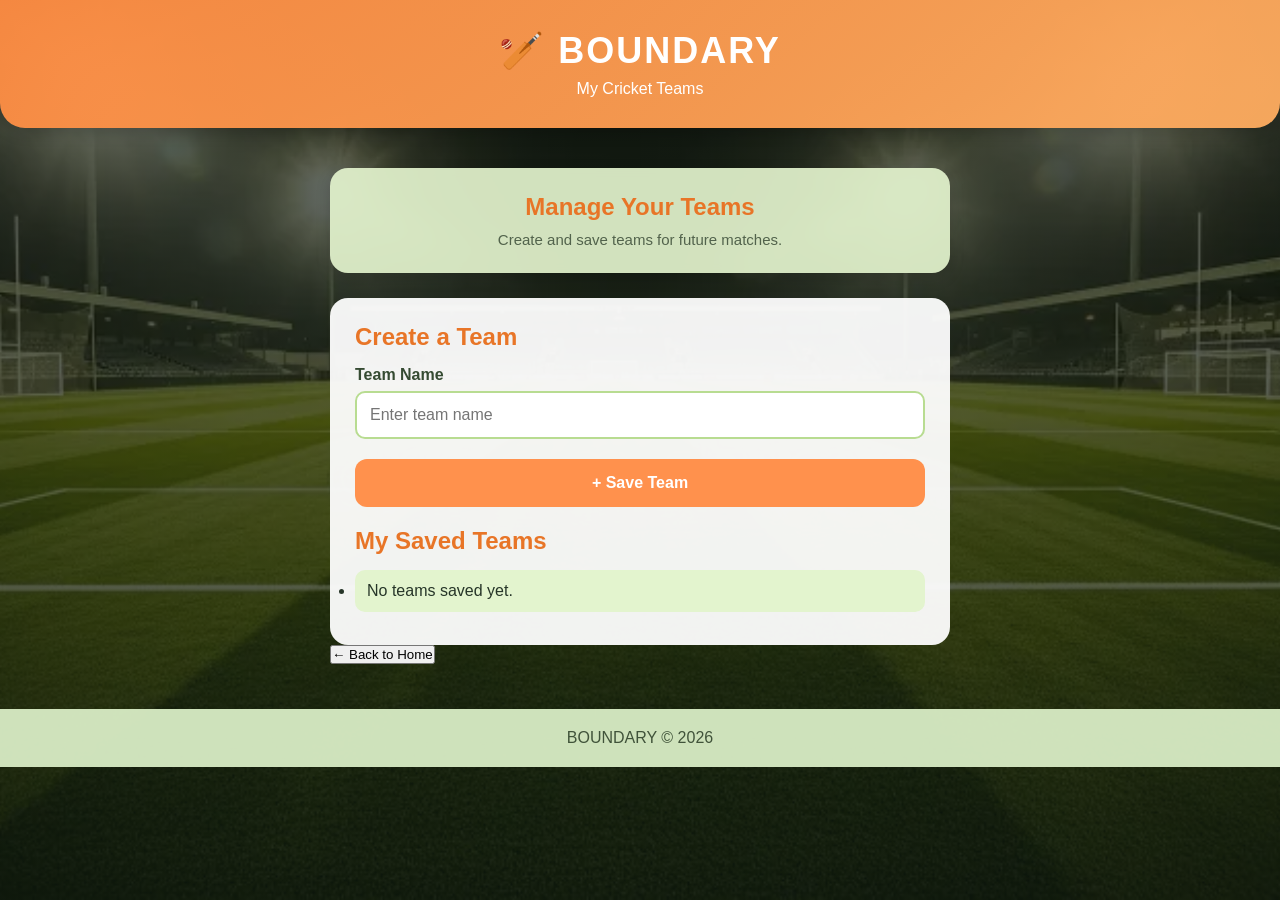
<file: teams.html>
<!DOCTYPE html>
<html lang="en">
<head>
    <meta charset="UTF-8">
    <meta name="viewport" content="width=device-width, initial-scale=1.0">
    <title>BOUNDARY - My Teams</title>
    <link rel="stylesheet" href="style.css">
</head>
<body>
    <header>
        <h1>🏏 BOUNDARY</h1>
        <p>My Cricket Teams</p>
    </header>

    <main>
        <section class="welcome">
            <h2>Manage Your Teams</h2>
            <p>Create and save teams for future matches.</p>
        </section>

        <section class="setup-form">
            <h2>Create a Team</h2>

            <label for="newTeamName">Team Name</label>
            <input type="text" id="newTeamName"
                   placeholder="Enter team name">

            <button onclick="saveTeam()">+ Save Team</button>

            <h2>My Saved Teams</h2>
            <ul id="savedTeamsList">
                <li>No teams saved yet.</li>
            </ul>
        </section>

        <button class="back-button"
                onclick="window.location.href='homepage.html'">
            ← Back to Home
        </button>
    </main>

    <footer><p>BOUNDARY © 2026</p></footer>
    <script src="script.js"></script>
</body>
</html>
</file>
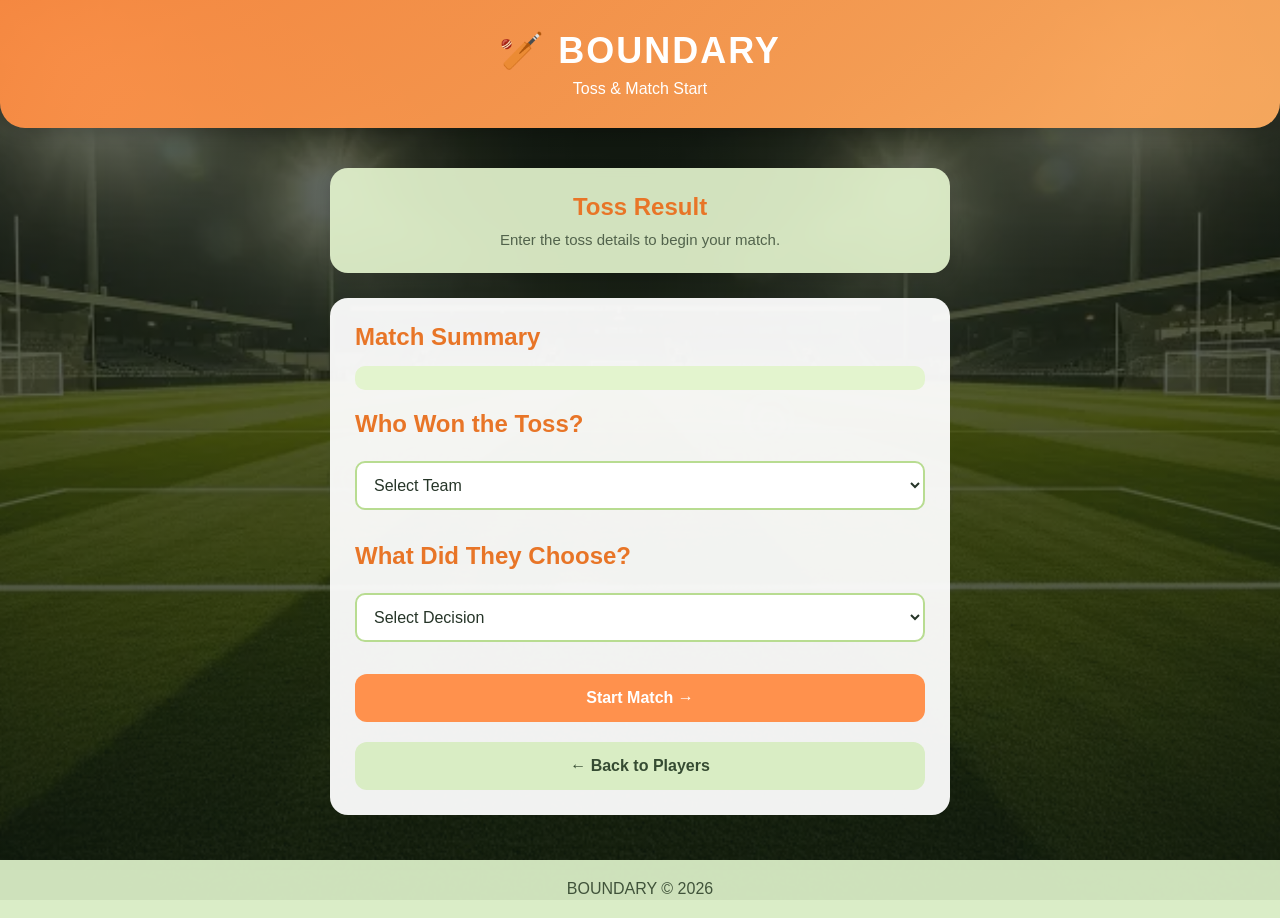
<file: toss.html>
<!DOCTYPE html>
<html lang="en">
<head>
    <meta charset="UTF-8">
    <meta name="viewport" content="width=device-width, initial-scale=1.0">
    <title>BOUNDARY - Toss</title>
    <link rel="stylesheet" href="style.css">
</head>
<body>
    <header>
        <h1>🏏 BOUNDARY</h1>
        <p>Toss & Match Start</p>
    </header>

    <main>
        <section class="welcome">
            <h2>Toss Result</h2>
            <p>Enter the toss details to begin your match.</p>
        </section>

        <section class="setup-form">
            <h2>Match Summary</h2>
            <p id="matchSummary"></p>

            <h2>Who Won the Toss?</h2>
            <select id="tossWinner">
                <option value="">Select Team</option>
            </select>

            <h2>What Did They Choose?</h2>
            <select id="tossDecision">
                <option value="">Select Decision</option>
                <option value="bat">Batting</option>
                <option value="bowl">Bowling</option>
            </select>

            <button onclick="startScoring()">
                Start Match →
            </button>

            <button class="back-button"
                    onclick="window.location.href='player-setup.html'">
                ← Back to Players
            </button>
        </section>
    </main>

    <footer><p>BOUNDARY © 2026</p></footer>
    <script src="script.js"></script>
</body>
</html>
</file>
<file: style.css>
/* =================================
   BOUNDARY - CRICKET SCORING WEBSITE
   Orange + Light Green Theme
   ================================= */

/* Reset */

* {
    margin: 0;
    padding: 0;
    box-sizing: border-box;
}

/* Body and Stadium Background */

body {
    font-family: Arial, sans-serif;
    color: #263528;

    background-image:
        linear-gradient(
            rgba(15, 25, 15, 0.65),
            rgba(15, 25, 15, 0.75)
        ),
        url("images/stadium.jpg");

    background-size: cover;
    background-position: center;
    background-repeat: no-repeat;
    background-attachment: fixed;

    min-height: 100vh;
}

/* Header */

header {
    background: linear-gradient(
        135deg,
        rgba(255, 140, 66, 0.95),
        rgba(255, 173, 96, 0.95)
    );

    color: white;
    text-align: center;
    padding: 30px 15px;

    border-radius: 0 0 25px 25px;

    box-shadow: 0 4px 15px rgba(0, 0, 0, 0.2);
}

header h1 {
    font-size: 36px;
    font-weight: bold;
    letter-spacing: 2px;
}

header p {
    margin-top: 8px;
    font-size: 16px;
}

/* Main Content */

main {
    max-width: 650px;
    margin: 25px auto;
    padding: 15px;
}

/* Welcome Section */

.welcome {
    text-align: center;

    background: rgba(227, 244, 206, 0.92);

    padding: 25px 15px;
    border-radius: 18px;
    margin-bottom: 25px;

    box-shadow: 0 5px 15px rgba(0, 0, 0, 0.15);
    backdrop-filter: blur(5px);
}

.welcome h2 {
    color: #e87527;
    margin-bottom: 10px;
    font-size: 24px;
}

.welcome p {
    color: #52634c;
    font-size: 15px;
}

/* Menu Buttons */

.menu {
    display: flex;
    flex-direction: column;
    gap: 15px;
}

.menu button {
    background: rgba(255, 255, 255, 0.93);

    border: 2px solid #b8dc91;
    border-radius: 14px;

    padding: 18px;

    font-size: 17px;
    font-weight: bold;
    color: #354b32;

    cursor: pointer;

    transition: all 0.3s ease;

    box-shadow: 0 4px 10px rgba(0, 0, 0, 0.12);
}

/* Start Match Button */

.menu button:first-child {
    background: #ff914d;
    color: white;
    border: none;
}

/* Button Hover Effect */

.menu button:hover {
    background: #d8efbd;
    transform: translateY(-3px);
}

.menu button:first-child:hover {
    background: #ed792d;
}

/* Recent Matches */

.recent {
    background: rgba(255, 255, 255, 0.93);

    padding: 22px;
    margin-top: 30px;

    border-radius: 18px;
    border-left: 6px solid #ff914d;

    box-shadow: 0 5px 15px rgba(0, 0, 0, 0.15);

    backdrop-filter: blur(5px);
}

.recent h2 {
    color: #e87527;
    margin-bottom: 15px;
}

.recent p {
    color: #687b61;
    text-align: center;
    padding: 15px 0;
}

/* Footer */

footer {
    background: rgba(217, 237, 196, 0.95);

    color: #40533a;
    text-align: center;

    padding: 20px;
    margin-top: 30px;
}

/* Mobile Responsive Design */

@media screen and (max-width: 600px) {

    header h1 {
        font-size: 29px;
    }

    header p {
        font-size: 14px;
    }

    main {
        margin: 15px auto;
        padding: 12px;
    }

    .welcome {
        padding: 22px 12px;
    }

    .welcome h2 {
        font-size: 21px;
    }

    .menu button {
        padding: 16px;
        font-size: 16px;
    }

    .recent {
        padding: 18px;
    }

    body {
        background-attachment: scroll;
    }
}

/* MATCH SETUP PAGE */

.setup-form {
    background: rgba(255, 255, 255, 0.94);
    padding: 25px;
    border-radius: 18px;
    margin-top: 20px;
}

.setup-form h2 {
    color: #e87527;
    margin: 20px 0 15px;
}

.setup-form h2:first-child {
    margin-top: 0;
}

.setup-form label {
    display: block;
    margin-top: 15px;
    margin-bottom: 7px;
    font-weight: bold;
    color: #354b32;
}

.setup-form input {
    width: 100%;
    padding: 13px;
    border: 2px solid #b8dc91;
    border-radius: 10px;
    font-size: 16px;
    outline: none;
}

.setup-form input:focus {
    border-color: #ff914d;
}

.setup-form button {
    width: 100%;
    padding: 15px;
    margin-top: 20px;
    border: none;
    border-radius: 12px;
    background: #ff914d;
    color: white;
    font-size: 16px;
    font-weight: bold;
    cursor: pointer;
}

.setup-form button:hover {
    background: #ed792d;
}

.setup-form .back-button {
    background: #d9edc4;
    color: #354b32;
}

/* PLAYER SETUP PAGE */
.player-entry {
    display: flex;
    gap: 10px;
    margin-top: 12px;
}

.player-entry input {
    flex: 1;
    min-width: 0;
}

.player-entry button {
    width: auto;
    margin-top: 0;
    white-space: nowrap;
}

#teamAList, #teamBList {
    padding-left: 25px;
    margin: 15px 0 25px;
}

#teamAList li, #teamBList li {
    padding: 8px;
    margin-bottom: 6px;
    background: #e3f4ce;
    border-radius: 8px;
    overflow-wrap: anywhere;
}

@media screen and (max-width: 450px) {
    .player-entry {
        flex-direction: column;
    }

    .player-entry button {
        width: 100%;
    }
}

/* TOSS PAGE */
.setup-form select {
    width: 100%;
    padding: 13px;
    margin-top: 8px;
    border: 2px solid #b8dc91;
    border-radius: 10px;
    font-size: 16px;
    background: white;
    color: #263528;
}

#matchSummary {
    background: #e3f4ce;
    padding: 12px;
    border-radius: 10px;
    line-height: 1.8;
}

/* LIVE SCORING PAGE */

.score-card {
    background: #e3f4ce;
    padding: 25px;
    margin-top: 20px;
    border-radius: 18px;
    text-align: center;
}

.score-label {
    font-weight: bold;
    color: #536b45;
}

#totalScore {
    font-size: 48px;
    color: #263528;
    margin: 10px 0;
}

#oversDisplay, #runRate {
    margin: 8px 0;
    font-weight: bold;
}

.scoring-buttons {
    display: grid;
    grid-template-columns: repeat(3, 1fr);
    gap: 10px;
    margin-top: 12px;
}

.scoring-buttons button {
    width: 100%;
    margin: 0;
    padding: 18px 8px;
}

.wicket-button {
    background: #d9534f !important;
}

#ballHistory {
    padding-left: 25px;
}

#ballHistory li {
    padding: 8px;
    margin-bottom: 5px;
    background: #e3f4ce;
    border-radius: 8px;
}

@media screen and (max-width: 450px) {
    #totalScore {
        font-size: 40px;
    }
}

/* SCORECARD PAGE */

#battingSummary, #bowlingSummary {
    background: #e3f4ce;
    padding: 15px;
    border-radius: 10px;
    line-height: 1.8;
    overflow-wrap: anywhere;
}

.score-card {
    margin-bottom: 20px;
}


#savedTeamsList li {
    background: #e3f4ce;
    padding: 12px;
    margin-bottom: 8px;
    border-radius: 10px;
    overflow-wrap: anywhere;
}

/* PLAYER PROFILES PAGE */

#registeredPlayersList {
    padding-left: 25px;
    margin-top: 15px;
}

#registeredPlayersList li {
    background: #e3f4ce;
    padding: 12px;
    margin-bottom: 8px;
    border-radius: 10px;
    overflow-wrap: anywhere;
}

/* SERIES MANAGEMENT PAGE */

#savedSeriesList {
    padding-left: 25px;
    margin-top: 15px;
}

#savedSeriesList li {
    background: #e3f4ce;
    padding: 12px;
    margin-bottom: 8px;
    border-radius: 10px;
    overflow-wrap: anywhere;
}

/* SERIES DASHBOARD */

#seriesStandings {
    background: #e3f4ce;
    padding: 15px;
    border-radius: 10px;
    line-height: 2;
    overflow-wrap: anywhere;
}

#seriesMatchResults {
    padding-left: 25px;
    margin-top: 15px;
}

#seriesMatchResults li {
    background: #e3f4ce;
    padding: 12px;
    margin-bottom: 8px;
    border-radius: 10px;
    overflow-wrap: anywhere;
}

/* OPENING PLAYER SELECTION */

.setup-form select {
    width: 100%;
    padding: 13px;
    margin-top: 8px;
    margin-bottom: 12px;
    border: 2px solid #b8dc91;
    border-radius: 10px;
    font-size: 16px;
    background: white;
}
#teamAList li,
#teamBList li {
    display: flex;
    align-items: center;
    gap: 6px;
    margin-bottom: 8px;
    flex-wrap: wrap;
}

#teamAList li button,
#teamBList li button {
    padding: 4px 9px;
    font-size: 12px;
    border: none;
    border-radius: 5px;
    cursor: pointer;
    width: auto;
    min-width: 0;
    margin: 0;
}

#teamAList li button:first-of-type,
#teamBList li button:first-of-type {
    background: #e8f1ff;
    color: #2463a6;
}

#teamAList li button:last-of-type,
#teamBList li button:last-of-type {
    background: #ffe8e8;
    color: #c0392b;
}
</file>
<file: superover.css>
/* BOUNDARY - SUPER OVER */

* {
    box-sizing: border-box;
}

body {
    margin: 0;
    padding: 20px;
    font-family: Arial, sans-serif;
    background: #111;
    color: white;
    text-align: center;
}


/* HEADER */

header {
    background: #1c1c1c;
    padding: 20px;
    border-bottom: 3px solid #e53935;
    border-radius: 10px;
}

header h1 {
    color: #e53935;
    margin: 0;
    font-size: 32px;
}

header p {
    color: #ccc;
    margin-bottom: 0;
    letter-spacing: 3px;
    font-weight: bold;
}


/* MAIN */

main {
    max-width: 650px;
    margin: 30px auto;
}

h2 {
    color: #ff5252;
    margin-bottom: 20px;
}


/* SECTIONS */

section {
    background: #202020;
    padding: 25px;
    border: 1px solid #e53935;
    border-radius: 12px;
    margin-top: 20px;
    box-shadow: 0 4px 12px rgba(0, 0, 0, 0.4);
}

section h3 {
    color: #ff5252;
    margin-top: 0;
}


/* SCORE */

#battingTeam {
    font-size: 23px;
}

#score {
    font-size: 55px;
    color: #ff5252;
    margin: 15px 0;
}

#overs {
    color: #ccc;
    font-size: 18px;
}

.match-info p {
    font-size: 17px;
    font-weight: bold;
}


/* PLAYER SELECTION */

.player-input {
    margin: 15px 0;
    text-align: left;
}

.player-input label {
    display: block;
    margin-bottom: 8px;
    color: #ddd;
    font-weight: bold;
}

select {
    width: 100%;
    padding: 12px;
    border-radius: 6px;
    border: 1px solid #e53935;
    background: #292929;
    color: white;
    font-size: 16px;
}


/* BUTTONS */

button {
    background: #e53935;
    color: white;
    border: none;
    padding: 13px 18px;
    border-radius: 8px;
    font-size: 16px;
    font-weight: bold;
    cursor: pointer;
    margin: 5px;
    transition: 0.2s;
}

button:hover {
    background: #b71c1c;
    transform: translateY(-2px);
}

button:active {
    transform: scale(0.96);
}


/* RUN BUTTONS */

.run-buttons {
    display: grid;
    grid-template-columns: repeat(3, 1fr);
    gap: 10px;
    margin: 20px 0;
}

.run-buttons button {
    font-size: 22px;
    min-height: 55px;
}


/* EXTRA BUTTONS */

.extra-buttons {
    display: flex;
    flex-wrap: wrap;
    justify-content: center;
    gap: 8px;
}

.wicket-button {
    background: #8e0000;
}

.wicket-button:hover {
    background: #5c0000;
}


/* MATCH MESSAGE */

#matchMessage {
    color: #ff5252;
    font-size: 22px;
    font-weight: bold;
    margin-top: 25px;
}


/* FOOTER */

footer {
    color: #777;
    font-size: 13px;
    margin-top: 40px;
}


/* MOBILE RESPONSIVE */

@media (max-width: 480px) {

    body {
        padding: 10px;
    }

    header h1 {
        font-size: 26px;
    }

    section {
        padding: 18px;
    }

    #score {
        font-size: 45px;
    }

    button {
        font-size: 14px;
        padding: 12px;
    }

}
</file>
